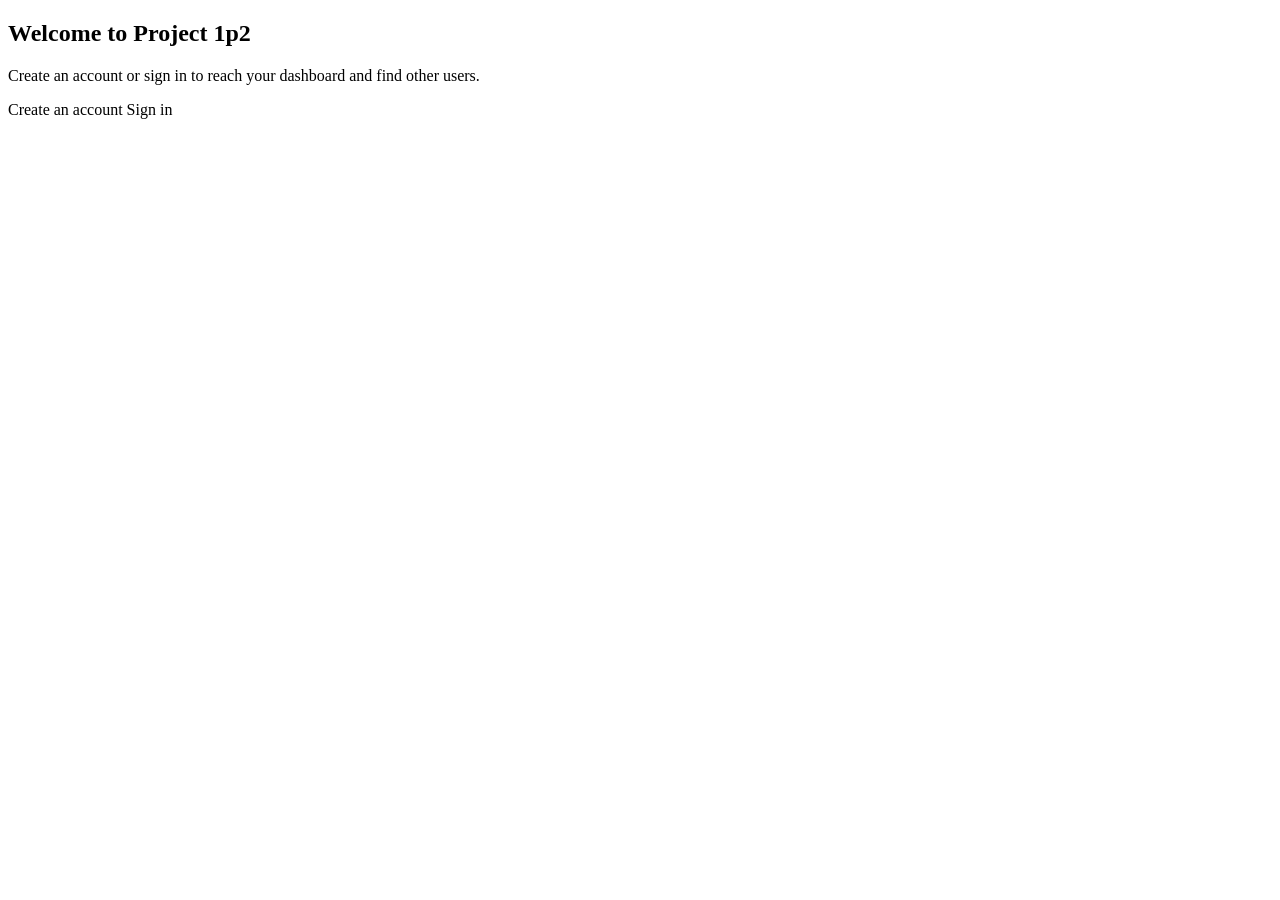
<file: src/main/resources/templates/index.html>
<!DOCTYPE html>
<html lang="en" xmlns:th="http://www.thymeleaf.org">
<head th:replace="~{fragments/layout :: pageHead('Home')}"></head>
<body>
<nav th:replace="~{fragments/layout :: topNav(${section})}"></nav>

<main class="container narrow">
    <section class="hero">
        <h1>Welcome to Project 1p2</h1>
        <p class="muted">Create an account or sign in to reach your dashboard and find other users.</p>
        <div class="actions">
            <a th:href="@{/register}" class="btn btn-primary">Create an account</a>
            <a th:href="@{/login}" class="btn btn-secondary">Sign in</a>
        </div>
    </section>
</main>

<footer th:replace="~{fragments/layout :: pageFooter}"></footer>
</body>
</html>
</file>
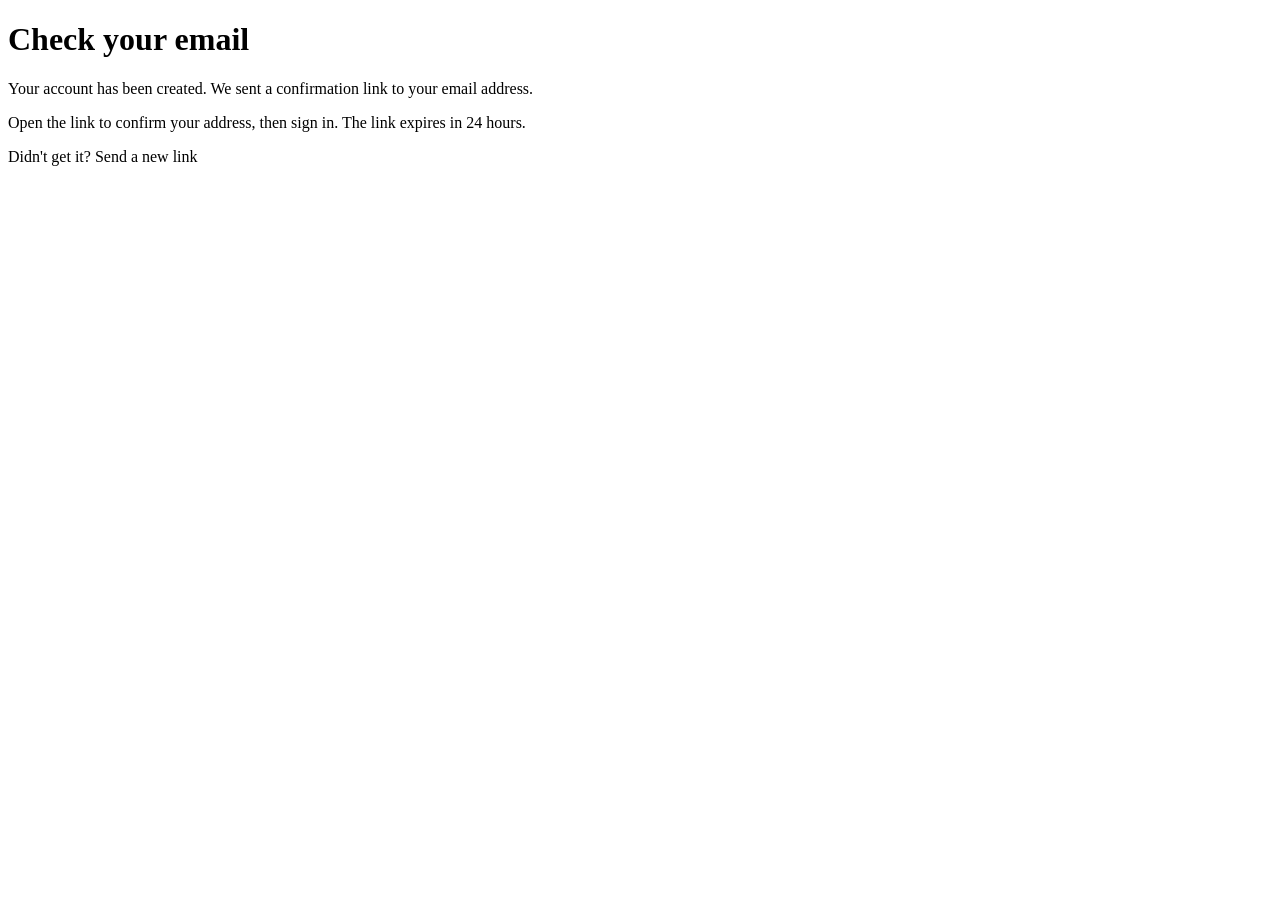
<file: src/main/resources/templates/check-email.html>
<!DOCTYPE html>
<html lang="en" xmlns:th="http://www.thymeleaf.org">
<head th:replace="~{fragments/layout :: pageHead('Check your email')}"></head>
<body>
<nav th:replace="~{fragments/layout :: topNav(${section})}"></nav>

<main class="container auth">
    <h1>Check your email</h1>
    <div class="card">
        <p>Your account has been created. We sent a confirmation link to your email address.</p>
        <p>Open the link to confirm your address, then sign in. The link expires in
            <span th:text="${expiresInHours}">24</span> hours.</p>
    </div>
    <p class="muted center">
        Didn't get it? <a th:href="@{/verify-email/resend}">Send a new link</a>
    </p>
</main>

<footer th:replace="~{fragments/layout :: pageFooter}"></footer>
</body>
</html>
</file>
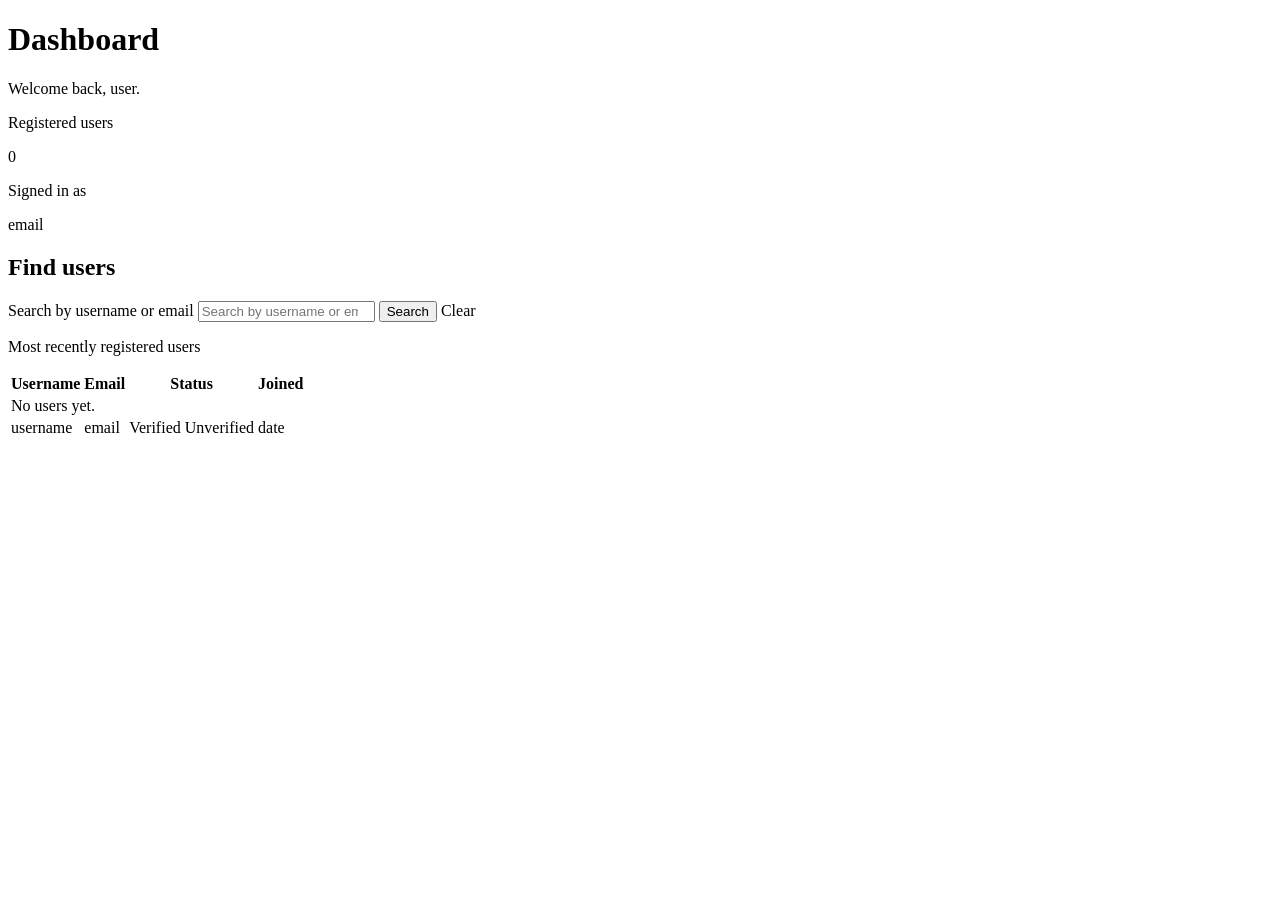
<file: src/main/resources/templates/index-authenticated.html>
<!DOCTYPE html>
<html lang="en" xmlns:th="http://www.thymeleaf.org">
<head th:replace="~{fragments/layout :: pageHead('Dashboard')}"></head>
<body>
<nav th:replace="~{fragments/layout :: topNav(${section})}"></nav>

<div class="shell">
    <aside th:replace="~{fragments/layout :: sideNav(${section})}"></aside>

    <main class="shell-main">
        <div class="container">
            <h1>Dashboard</h1>
            <p class="muted">Welcome back, <span th:text="${currentUser.displayName}">user</span>.</p>

            <div class="stats">
                <div class="card stat">
                    <p class="stat-label">Registered users</p>
                    <p class="stat-value" th:text="${totalUsers}">0</p>
                </div>
                <div class="card stat">
                    <p class="stat-label">Signed in as</p>
                    <p class="stat-value small" th:text="${currentUser.email}">email</p>
                </div>
            </div>

            <section id="find-users" class="card" aria-labelledby="find-users-heading">
                <h2 id="find-users-heading">Find users</h2>
                <form th:action="@{/}" method="get" class="search" role="search">
                    <label for="q" class="visually-hidden">Search by username or email</label>
                    <input type="search" id="q" name="q" th:value="${query}"
                           placeholder="Search by username or email" maxlength="100">
                    <button type="submit" class="btn btn-primary">Search</button>
                    <a th:if="${!#strings.isEmpty(query)}" th:href="@{/}" class="btn btn-secondary">Clear</a>
                </form>

                <p class="muted small" aria-live="polite"
                   th:text="${#strings.isEmpty(query)} ? 'Most recently registered users' : ${#lists.size(users)} + ' result(s) for &quot;' + ${query} + '&quot;'">
                    Most recently registered users
                </p>

                <div class="table-wrap">
                    <table>
                        <thead>
                        <tr>
                            <th scope="col">Username</th>
                            <th scope="col">Email</th>
                            <th scope="col">Status</th>
                            <th scope="col">Joined</th>
                        </tr>
                        </thead>
                        <tbody>
                        <tr th:if="${#lists.isEmpty(users)}">
                            <td colspan="4" class="empty"
                                th:text="${#strings.isEmpty(query)} ? 'No users yet.' : 'No users matching &quot;' + ${query} + '&quot;.'">
                                No users yet.
                            </td>
                        </tr>
                        <tr th:each="user : ${users}">
                            <td th:text="${user.username}">username</td>
                            <td th:text="${user.email}">email</td>
                            <td>
                                <span th:if="${user.verified}" class="badge badge-success">Verified</span>
                                <span th:unless="${user.verified}" class="badge badge-muted">Unverified</span>
                            </td>
                            <td class="muted small" th:text="${#temporals.format(user.createdAt, 'yyyy-MM-dd')}">date</td>
                        </tr>
                        </tbody>
                    </table>
                </div>
            </section>
        </div>
    </main>
</div>

<footer th:replace="~{fragments/layout :: pageFooter}"></footer>
</body>
</html>
</file>
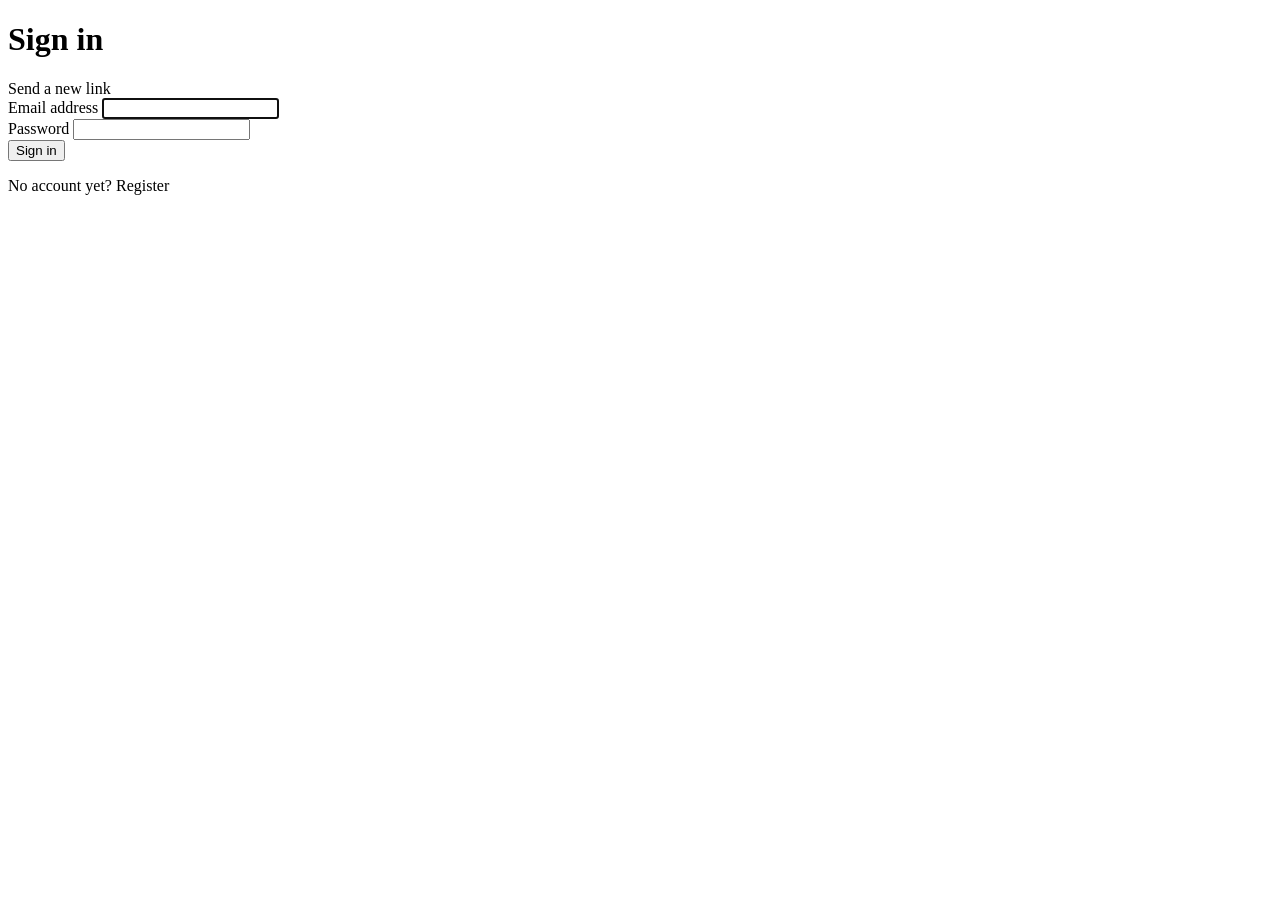
<file: src/main/resources/templates/login.html>
<!DOCTYPE html>
<html lang="en" xmlns:th="http://www.thymeleaf.org">
<head th:replace="~{fragments/layout :: pageHead('Sign in')}"></head>
<body>
<nav th:replace="~{fragments/layout :: topNav(${section})}"></nav>

<main class="container auth">
    <h1>Sign in</h1>

    <div th:if="${error}" class="alert alert-error" role="alert">
        <span th:text="${error}"></span>
        <a th:if="${showResend}" th:href="@{/verify-email/resend}">Send a new link</a>
    </div>
    <div th:if="${success}" class="alert alert-success" role="status" th:text="${success}"></div>

    <!--/* Processed by Spring Security's form-login filter. th:action adds the CSRF field. */-->
    <form th:action="@{/login}" method="post" class="card form">
        <div class="field">
            <label for="email">Email address</label>
            <input type="email" id="email" name="email" autocomplete="username" required autofocus>
        </div>
        <div class="field">
            <label for="password">Password</label>
            <input type="password" id="password" name="password" autocomplete="current-password" required>
        </div>
        <button type="submit" class="btn btn-primary btn-block">Sign in</button>
    </form>

    <p class="muted center">No account yet? <a th:href="@{/register}">Register</a></p>
</main>

<footer th:replace="~{fragments/layout :: pageFooter}"></footer>
</body>
</html>
</file>
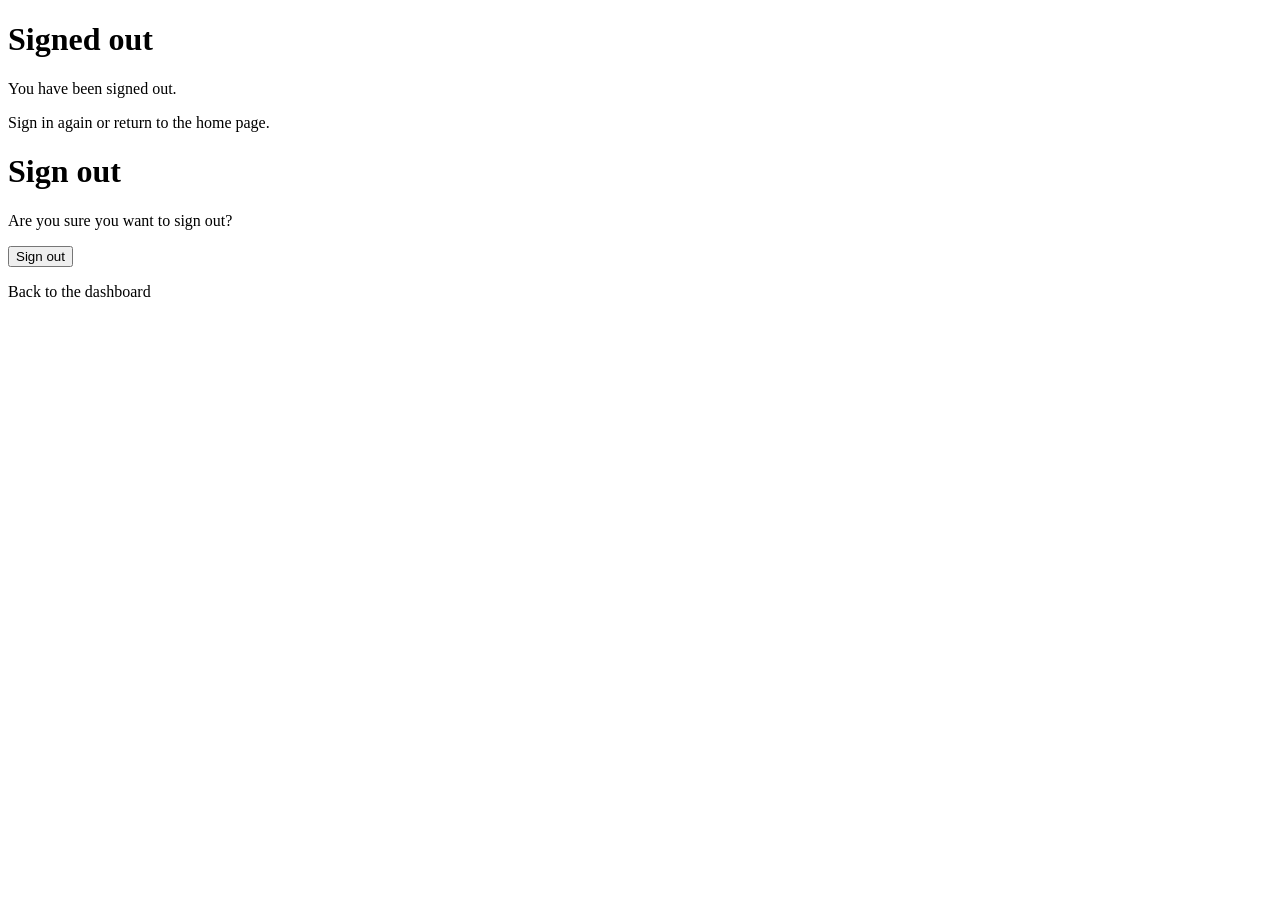
<file: src/main/resources/templates/logout.html>
<!DOCTYPE html>
<html lang="en" xmlns:th="http://www.thymeleaf.org" xmlns:sec="http://www.thymeleaf.org/extras/spring-security">
<head th:replace="~{fragments/layout :: pageHead('Sign out')}"></head>
<body>
<nav th:replace="~{fragments/layout :: topNav(${section})}"></nav>

<main class="container auth">
    <!--/* Normal case: arrived here from POST /logout, session already ended. */-->
    <th:block sec:authorize="isAnonymous()">
        <h1>Signed out</h1>
        <div class="alert alert-success" role="status">You have been signed out.</div>
        <p class="muted center">
            <a th:href="@{/login}">Sign in again</a> or return to the <a th:href="@{/}">home page</a>.
        </p>
    </th:block>

    <!--/* Still signed in (URL typed directly): signing out must be a POST with a CSRF token. */-->
    <th:block sec:authorize="isAuthenticated()">
        <h1>Sign out</h1>
        <form th:action="@{/logout}" method="post" class="card form">
            <p>Are you sure you want to sign out?</p>
            <button type="submit" class="btn btn-primary btn-block">Sign out</button>
        </form>
        <p class="muted center"><a th:href="@{/}">Back to the dashboard</a></p>
    </th:block>
</main>

<footer th:replace="~{fragments/layout :: pageFooter}"></footer>
</body>
</html>
</file>
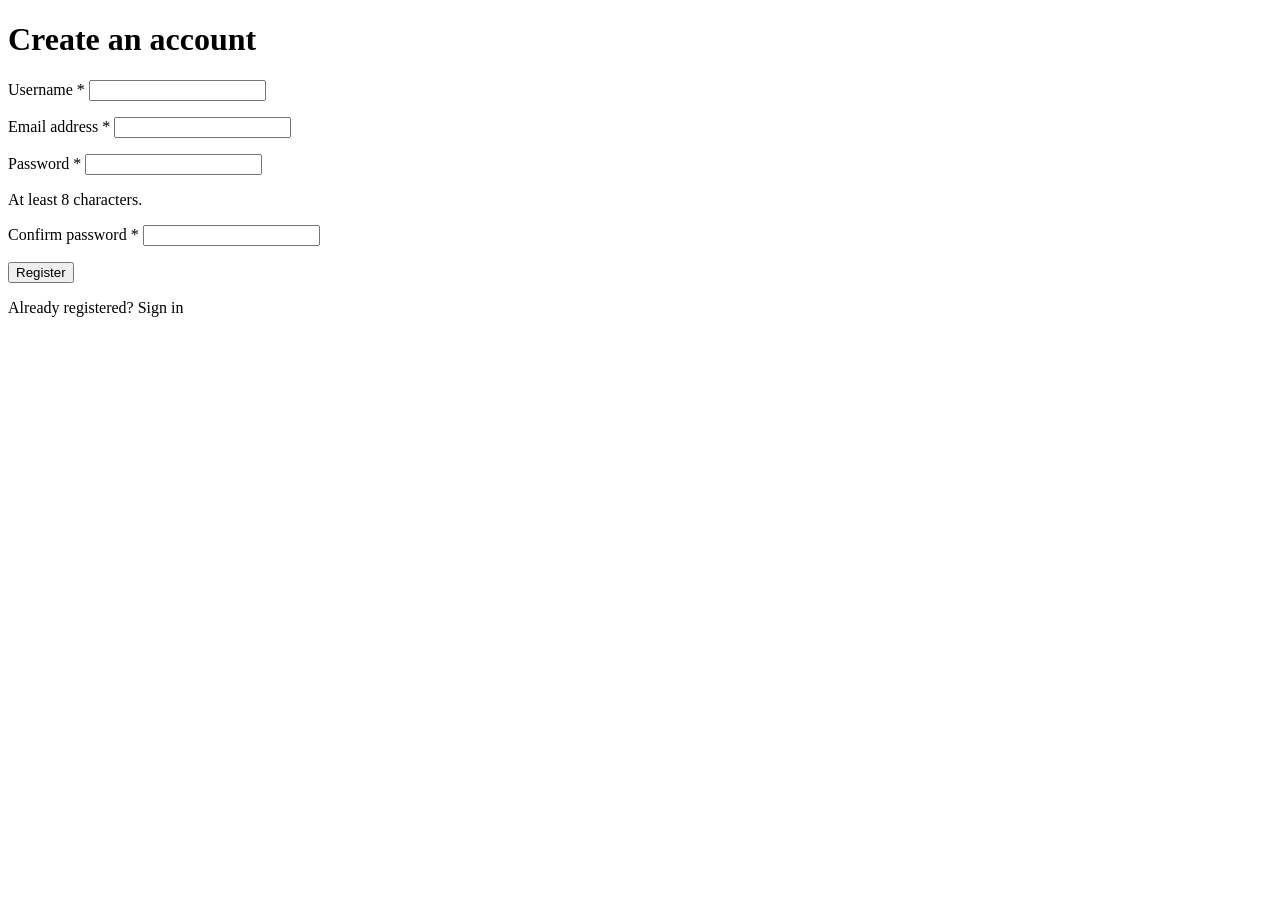
<file: src/main/resources/templates/register.html>
<!DOCTYPE html>
<html lang="en" xmlns:th="http://www.thymeleaf.org">
<head th:replace="~{fragments/layout :: pageHead('Register')}"></head>
<body>
<nav th:replace="~{fragments/layout :: topNav(${section})}"></nav>

<main class="container auth">
    <h1>Create an account</h1>

    <form th:object="${form}" th:action="@{/register}" method="post" class="card form" novalidate>
        <div class="field">
            <label for="username">Username <span class="required" aria-hidden="true">*</span></label>
            <input type="text" th:field="*{username}" autocomplete="nickname" required
                   th:attr="aria-invalid=${#fields.hasErrors('username')}, aria-describedby=${#fields.hasErrors('username')} ? 'username-error'">
            <p th:if="${#fields.hasErrors('username')}" id="username-error" class="field-error" th:errors="*{username}"></p>
        </div>
        <div class="field">
            <label for="email">Email address <span class="required" aria-hidden="true">*</span></label>
            <input type="email" th:field="*{email}" autocomplete="email" required
                   th:attr="aria-invalid=${#fields.hasErrors('email')}, aria-describedby=${#fields.hasErrors('email')} ? 'email-error'">
            <p th:if="${#fields.hasErrors('email')}" id="email-error" class="field-error" th:errors="*{email}"></p>
        </div>
        <div class="field">
            <label for="password">Password <span class="required" aria-hidden="true">*</span></label>
            <!--/* th:value="''" so a rejected form never echoes the password back into the page. */-->
            <input type="password" th:field="*{password}" th:value="''" autocomplete="new-password" required
                   th:attr="aria-invalid=${#fields.hasErrors('password')}, aria-describedby=${#fields.hasErrors('password')} ? 'password-error' : 'password-hint'">
            <p id="password-hint" class="field-hint">At least 8 characters.</p>
            <p th:if="${#fields.hasErrors('password')}" id="password-error" class="field-error" th:errors="*{password}"></p>
        </div>
        <div class="field">
            <label for="confirmPassword">Confirm password <span class="required" aria-hidden="true">*</span></label>
            <input type="password" th:field="*{confirmPassword}" th:value="''" autocomplete="new-password" required
                   th:attr="aria-invalid=${#fields.hasErrors('confirmPassword')}, aria-describedby=${#fields.hasErrors('confirmPassword')} ? 'confirmPassword-error'">
            <p th:if="${#fields.hasErrors('confirmPassword')}" id="confirmPassword-error" class="field-error"
               th:errors="*{confirmPassword}"></p>
        </div>
        <button type="submit" class="btn btn-primary btn-block">Register</button>
    </form>

    <p class="muted center">Already registered? <a th:href="@{/login}">Sign in</a></p>
</main>

<footer th:replace="~{fragments/layout :: pageFooter}"></footer>
</body>
</html>
</file>
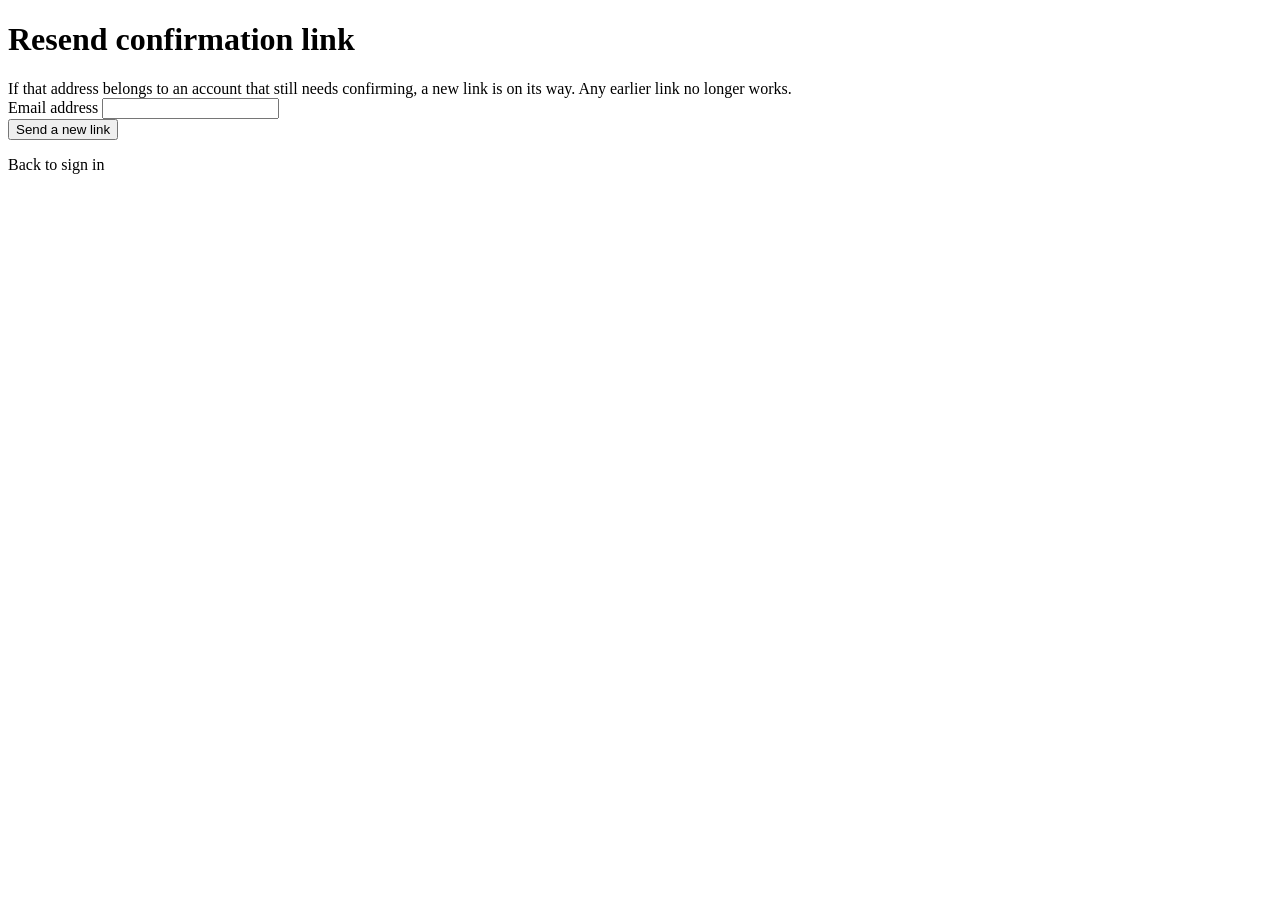
<file: src/main/resources/templates/resend-verification.html>
<!DOCTYPE html>
<html lang="en" xmlns:th="http://www.thymeleaf.org">
<head th:replace="~{fragments/layout :: pageHead('Resend confirmation')}"></head>
<body>
<nav th:replace="~{fragments/layout :: topNav(${section})}"></nav>

<main class="container auth">
    <h1>Resend confirmation link</h1>

    <!--/* Same message whether or not the address is registered. */-->
    <div th:if="${sent}" class="alert alert-success" role="status">
        If that address belongs to an account that still needs confirming, a new link is on its way.
        Any earlier link no longer works.
    </div>

    <form th:action="@{/verify-email/resend}" method="post" class="card form">
        <div class="field">
            <label for="email">Email address</label>
            <input type="email" id="email" name="email" autocomplete="email" required>
        </div>
        <button type="submit" class="btn btn-primary btn-block">Send a new link</button>
    </form>

    <p class="muted center"><a th:href="@{/login}">Back to sign in</a></p>
</main>

<footer th:replace="~{fragments/layout :: pageFooter}"></footer>
</body>
</html>
</file>
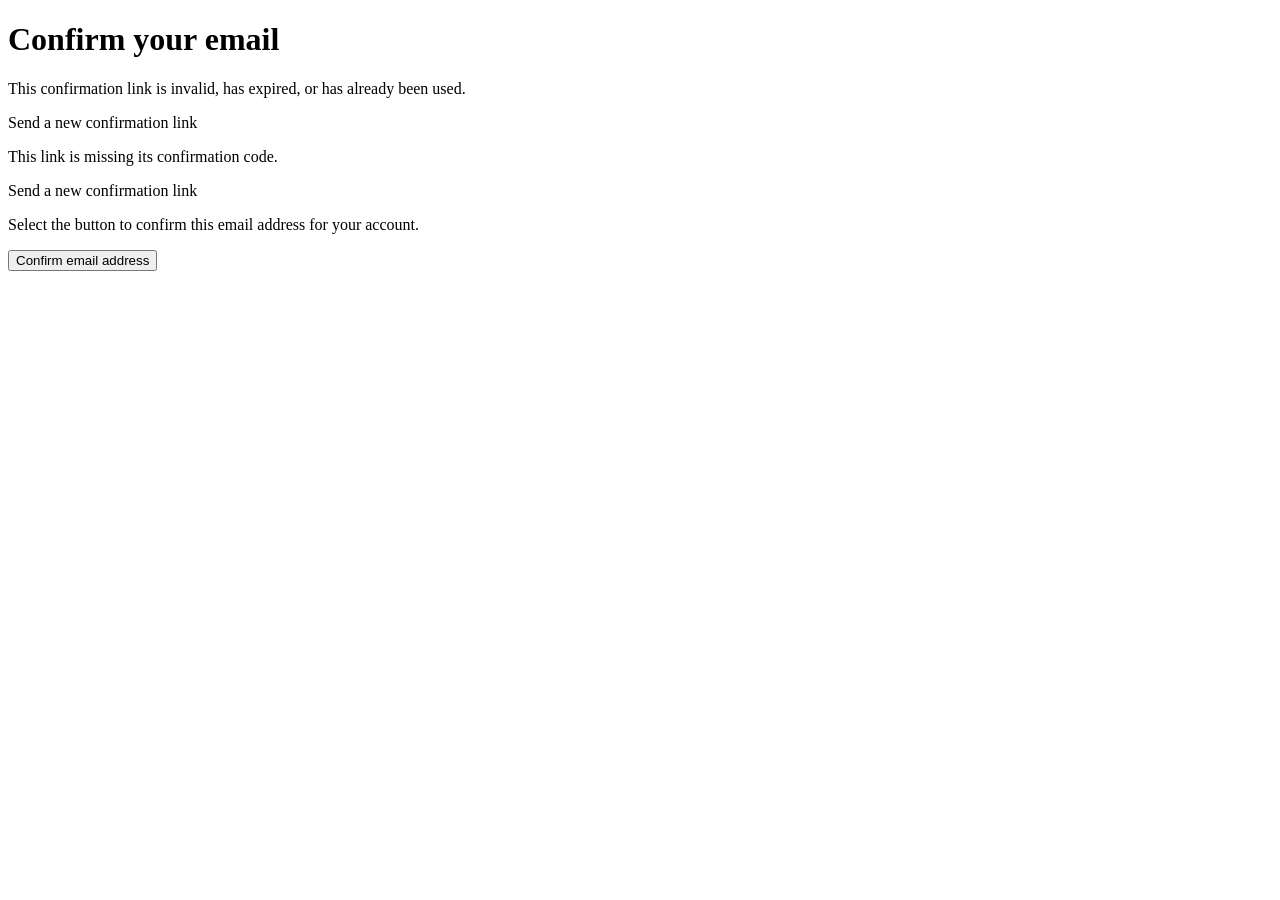
<file: src/main/resources/templates/verify-email.html>
<!DOCTYPE html>
<html lang="en" xmlns:th="http://www.thymeleaf.org">
<head th:replace="~{fragments/layout :: pageHead('Confirm your email')}"></head>
<body>
<nav th:replace="~{fragments/layout :: topNav(${section})}"></nav>

<main class="container auth">
    <h1>Confirm your email</h1>

    <th:block th:if="${failed}">
        <div class="alert alert-error" role="alert">
            This confirmation link is invalid, has expired, or has already been used.
        </div>
        <p class="muted center"><a th:href="@{/verify-email/resend}">Send a new confirmation link</a></p>
    </th:block>

    <th:block th:unless="${failed}">
        <th:block th:if="${#strings.isEmpty(token)}">
            <div class="alert alert-error" role="alert">This link is missing its confirmation code.</div>
            <p class="muted center"><a th:href="@{/verify-email/resend}">Send a new confirmation link</a></p>
        </th:block>

        <!--/* Confirmation happens on POST, so link scanners that prefetch the GET can't consume the token. */-->
        <form th:unless="${#strings.isEmpty(token)}" th:action="@{/verify-email}" method="post" class="card form">
            <p>Select the button to confirm this email address for your account.</p>
            <input type="hidden" name="token" th:value="${token}">
            <button type="submit" class="btn btn-primary btn-block">Confirm email address</button>
        </form>
    </th:block>
</main>

<footer th:replace="~{fragments/layout :: pageFooter}"></footer>
</body>
</html>
</file>
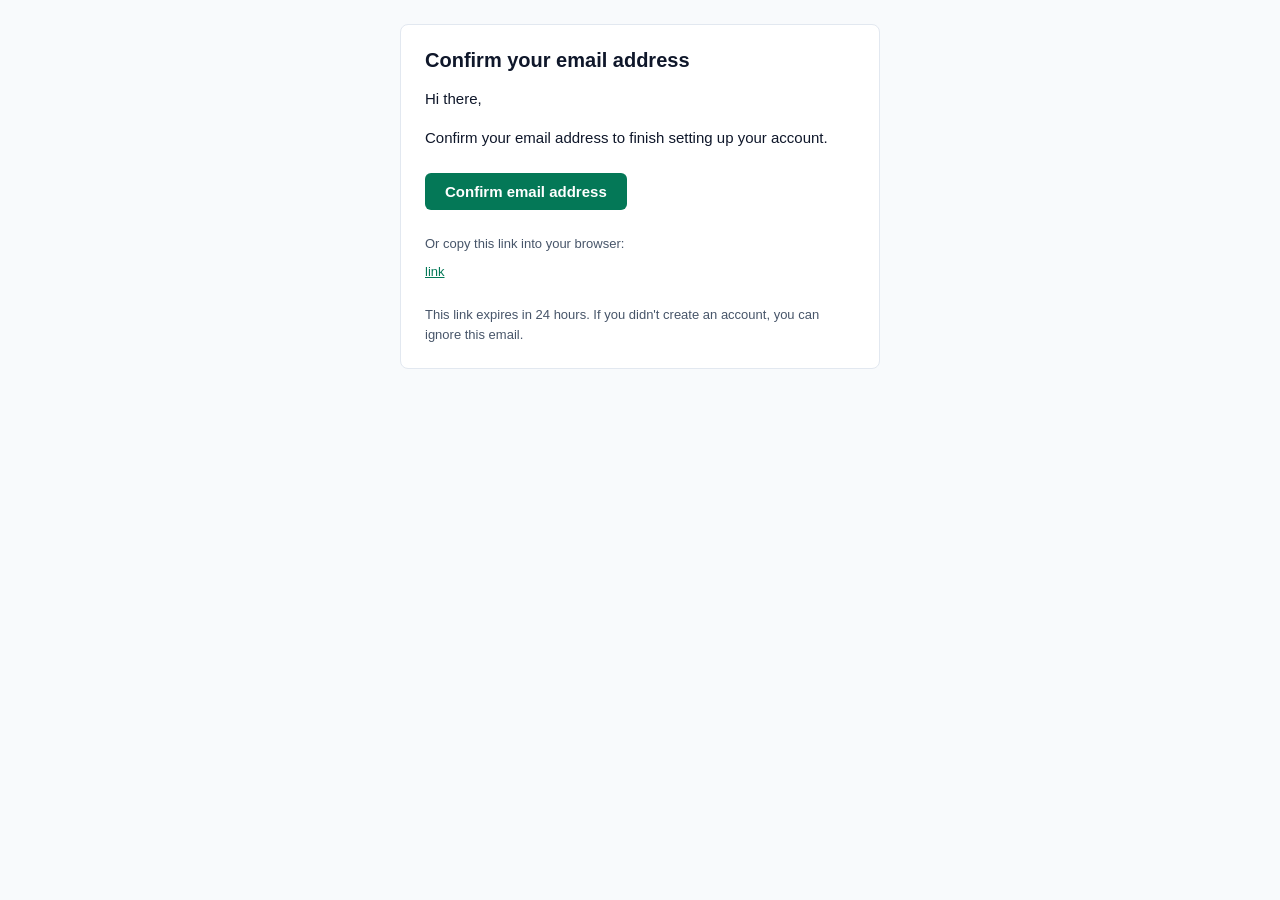
<file: src/main/resources/templates/email/confirm-email.html>
<!DOCTYPE html>
<!--/* HTML part of the confirmation email. Inline styles only: mail clients ignore stylesheets. */-->
<html lang="en" xmlns:th="http://www.thymeleaf.org">
<head>
    <meta charset="UTF-8">
    <meta name="viewport" content="width=device-width, initial-scale=1.0">
    <title>Confirm your email address</title>
</head>
<body style="margin:0;padding:24px;background:#f8fafc;color:#0f172a;font-family:Arial,Helvetica,sans-serif;">
<table role="presentation" width="100%" cellpadding="0" cellspacing="0">
    <tr>
        <td align="center">
            <table role="presentation" width="480" cellpadding="0" cellspacing="0"
                   style="max-width:480px;background:#ffffff;border:1px solid #e2e8f0;border-radius:8px;">
                <tr>
                    <td style="padding:24px;">
                        <h1 style="margin:0 0 16px;font-size:20px;">Confirm your email address</h1>
                        <p style="margin:0 0 16px;font-size:15px;line-height:1.5;">
                            Hi <span th:text="${username}">there</span>,
                        </p>
                        <p style="margin:0 0 24px;font-size:15px;line-height:1.5;">
                            Confirm your email address to finish setting up your account.
                        </p>
                        <p style="margin:0 0 24px;">
                            <a th:href="${confirmationUrl}" href="#"
                               style="display:inline-block;padding:10px 20px;background:#047857;color:#ffffff;
                                      text-decoration:none;border-radius:6px;font-size:15px;font-weight:bold;">
                                Confirm email address
                            </a>
                        </p>
                        <p style="margin:0 0 8px;font-size:13px;line-height:1.5;color:#475569;">
                            Or copy this link into your browser:
                        </p>
                        <p style="margin:0 0 24px;font-size:13px;line-height:1.5;word-break:break-all;">
                            <a th:href="${confirmationUrl}" th:text="${confirmationUrl}" href="#"
                               style="color:#047857;">link</a>
                        </p>
                        <p style="margin:0;font-size:13px;line-height:1.5;color:#475569;">
                            This link expires in <span th:text="${expiresInHours}">24</span> hours.
                            If you didn't create an account, you can ignore this email.
                        </p>
                    </td>
                </tr>
            </table>
        </td>
    </tr>
</table>
</body>
</html>
</file>
